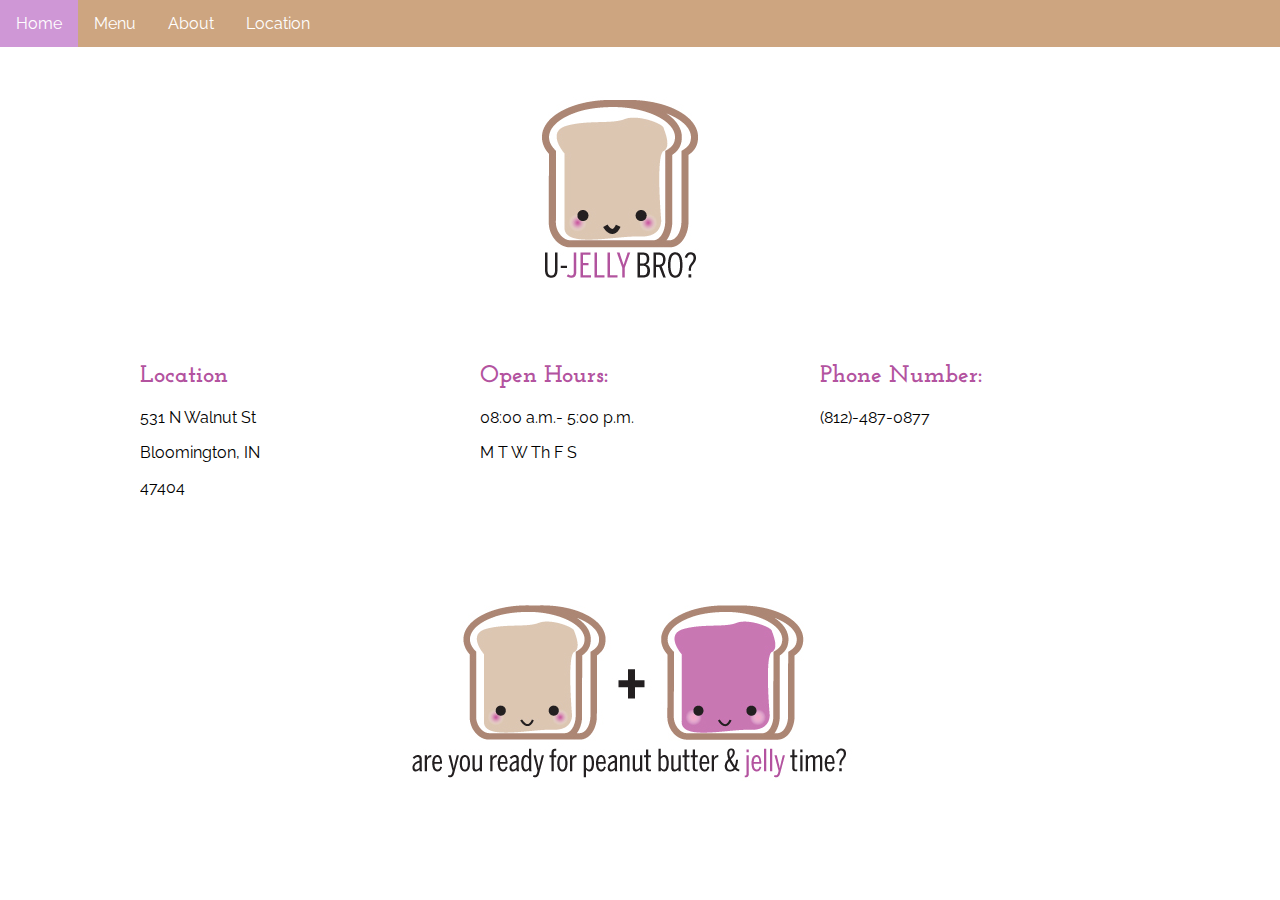
<file: index.html>
<!DOCTYPE html>
<html>
    <head>
        <meta charset="utf-8">
        <meta name="description" 
		content="U Jelly Bro?"/>
		<meta name="keywords" 
		content="restaurant, cafe, breakfast"/>
		<meta name="author" 
		content="Miranda Haryanto"/>
        <title>U Jelly Bro?</title>
        <link rel="stylesheet" type="text/css" href="style.css">
        <link href='https://fonts.googleapis.com/css?family=Raleway' rel='stylesheet' type='text/css'>
        <link href='https://fonts.googleapis.com/css?family=Josefin+Slab' rel='stylesheet' type='text/css'>
    </head>
    <body>
        <div class="container">
            <header>
               
               <img src="images/logo.jpg" style="max-width:100%;height:auto;" alt="Logo of U Jelly Bro?"/>
            
                <nav>
                    <ul>
                        <li><a href="./index.html">Home</a></li>
                         <li><a href="menu/index.html">Menu</a></li>
                        <li><a href="about/index.html">About</a></li>
                        <li><a href="location/index.html">Location</a></li>
                    </ul>
                </nav>
                 <h1>U - Jelly Bro?</h1>
            </header>
            <div class="row">
                <section class="col col-4">
                    <h2>Location</h2>
                   <p>
    				531 N Walnut St
    			</p>
    			<p>
    				Bloomington, IN
    			</p>
    			<p>
    				47404
    			</p>
                </section>
                <section class="col col-4">
                    <h2>Open Hours:</h2>
    			
    			<p>
    				08:00 a.m.- 5:00 p.m.
    			</p>
    			<p>
    				M T W Th F S 
    			</p>
                </section>
                <section class="col col-4">
                 	<h2>Phone Number:</h2>
                   
    		
                <p>
    				(812)-487-0877
    			</p>	
                </section>
   
    </div>
           <img src="images/menu1.jpg" style="max-width:100%;height:auto;" alt="Logo of U Jelly Bro?"/>
        </div>
    </body>
</html>
</file>
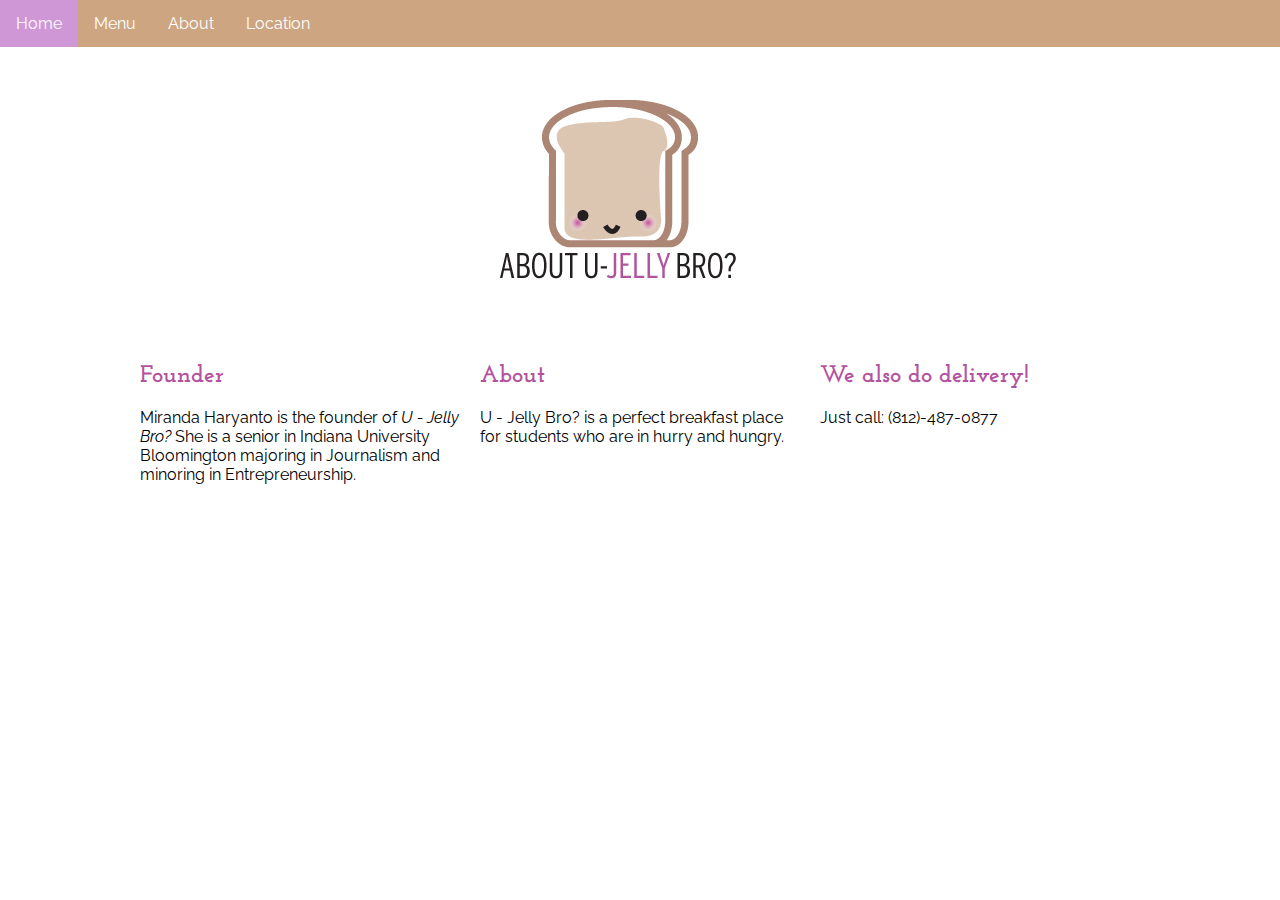
<file: about/index.html>
<!DOCTYPE html>
<html>
    <head>
        <meta charset="utf-8">
        <meta name="description" 
		content="about U Jelly Bro?"/>
		<meta name="keywords" 
		content="restaurant, cafe, breakfast"/>
		<meta name="author" 
		content="Miranda Haryanto"/>
        <title>U Jelly Bro?</title>
        <link rel="stylesheet" type="text/css" href="../style.css">
        <link href='https://fonts.googleapis.com/css?family=Raleway' rel='stylesheet' type='text/css'>
        <link href='https://fonts.googleapis.com/css?family=Josefin+Slab' rel='stylesheet' type='text/css'>
    </head>
    <body>
        <div class="container">
            <header>
               <img src="../images/about.jpg" style="max-width:100%;height:auto;" alt="Logo of U Jelly Bro?"/>
                <nav>
                    <ul>
                       <li><a href="../index.html">Home</a></li>
                          <li><a href="../menu/index.html">Menu</a></li>
                         <li><a href="./index.html">About</a></li>
                         <li><a href="../location/index.html">Location</a></li>
                    </ul>
                </nav>
                 <h1>U - Jelly Bro?</h1>
            </header>
            <div class="row">
                <section class="col col-4">
                    <h2>Founder</h2>
                   <p>
    				Miranda Haryanto is the founder of <i> U - Jelly Bro? </i> She is a senior in Indiana University Bloomington majoring in Journalism and minoring in Entrepreneurship. 
    			</p>
    			
                </section>
                <section class="col col-4">
                    <h2>About</h2>
    			
    			<p>
    				U - Jelly Bro? is a perfect breakfast place for students who are in hurry and hungry.   
    			</p>
    		
                </section>
                <section class="col col-4">
                 <section>
    			<h2>We also do delivery!</h2>
                <p>
    				Just call: (812)-487-0877
    			</p>	
                </section>
            </div>
           
        </div>
    </body>
</html>
</file>
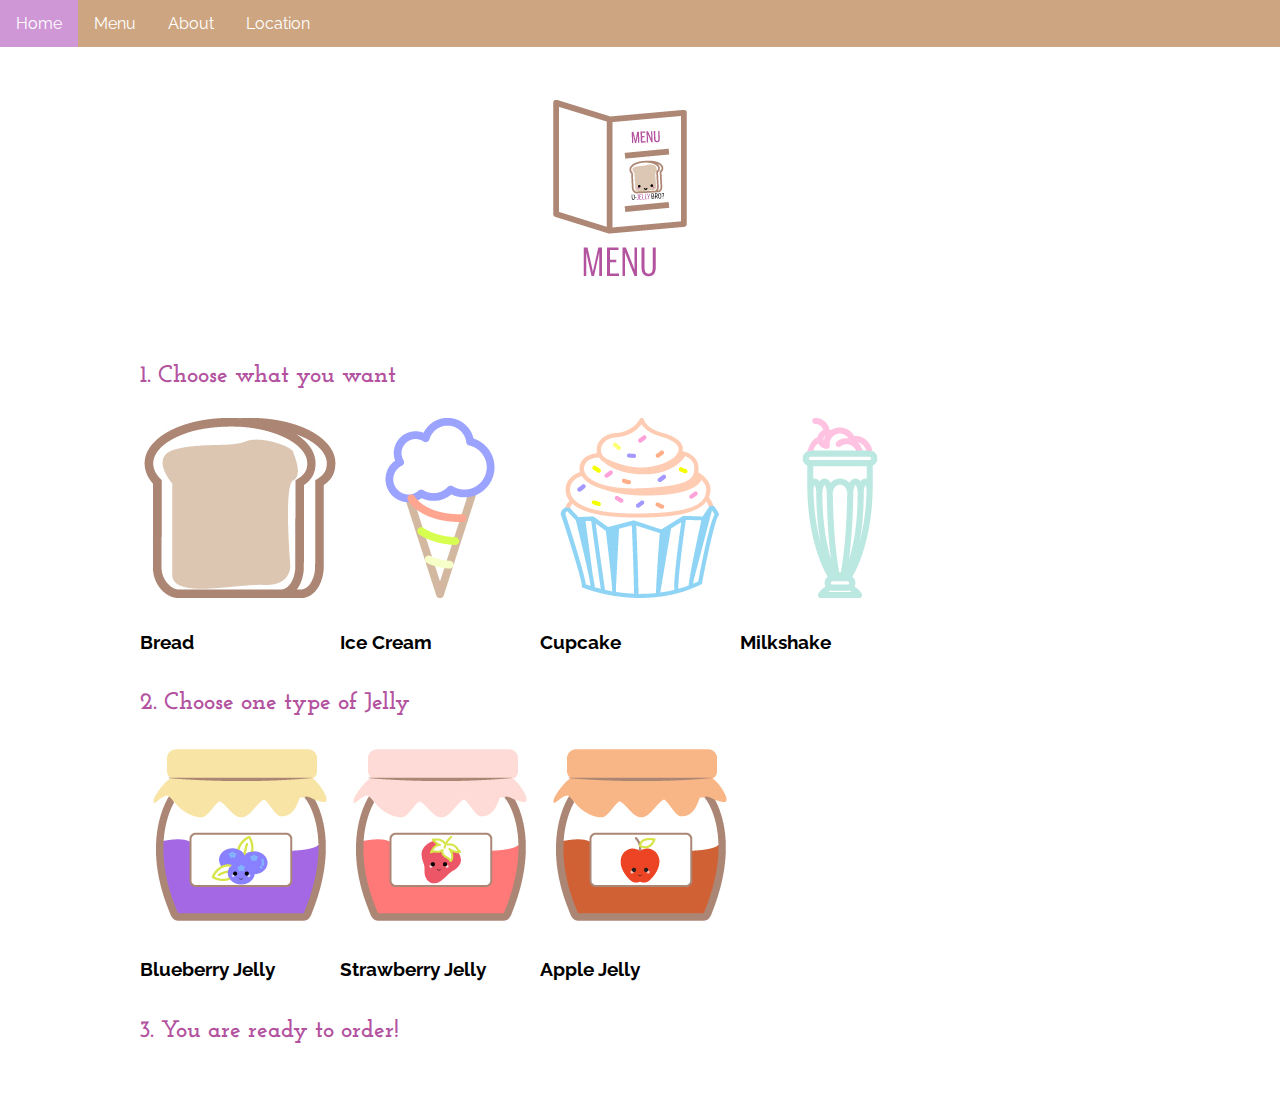
<file: menu/index.html>
<!DOCTYPE html>
<html>
    <head>
        <meta charset="utf-8">
       <meta name="description" 
		content="U Jelly Bro?"/>
		<meta name="keywords" 
		content="restaurant, cafe, breakfast"/>
		<meta name="author" 
		content="Miranda Haryanto"/>
        <title>U Jelly Bro?</title>
        <link rel="stylesheet" type="text/css" href="../style.css">
        <link href='https://fonts.googleapis.com/css?family=Raleway' rel='stylesheet' type='text/css'>
        <link href='https://fonts.googleapis.com/css?family=Josefin+Slab' rel='stylesheet' type='text/css'>
    </head>
    <body>
        <div class="container">
        
            <header>
         
            <img src="../images/menu.jpg" style="max-width:100%;height:auto;" alt="Logo of U Jelly Bro?"/>
                <nav>
                    <ul>
                        <li><a href="../index.html">Home</a></li>
                          <li><a href="./index.html">Menu</a></li>
                         <li><a href="../about/index.html">About</a></li>
                         <li><a href="../location/index.html">Location</a></li>
                    </ul>
                </nav>
                <h1>U Jelly Bro?</h1>
            </header>
           
              <h2> 1. Choose what you want </h2>
           <div class="row">
                <section class="col img">
                   
    				  <img src="../images/type4.jpg" alt="apple jelly"/>
                      <h3>Bread</h3>
               
                </section>
                <section class="col img">
                  
                   <img src="../images/type2.jpg" alt="blueberry jelly"/>
                 <h3>Ice Cream</h3>
    			
                </section>
                <section class="col img">
                   
    				  <img src="../images/type3.jpg" alt="strawberry jelly"/>
    			 <h3>Cupcake</h3>
    			
                </section>
                <section class="col img">
                   
    				  <img src="../images/type1.jpg" alt="apple jelly"/>
                      <h3>Milkshake</h3>
               
                </section>
                
            </div>
            <h2> 2. Choose one type of Jelly </h2>
           <div class="row">
                <section class="col img">
                  
                   <img src="../images/jelly2.jpg" alt="blueberry jelly"/>
                 <h3>Blueberry Jelly</h3>
    			
                </section>
                <section class="col img">
                   
    				  <img src="../images/jelly3.jpg" alt="strawberry jelly"/>
    			 <h3>Strawberry Jelly</h3>
    			
                </section>
                <section class="col img">
                   
    				  <img src="../images/jelly1.jpg" alt="apple jelly"/>
                      <h3>Apple Jelly</h3>
               
                </section>
            </div>
            <div class="row">
            <h2> 3. You are ready to order!</h2>
            </div>
        </div>
    </body>
</html>
</file>
<file: style.css>
h1{display:none;}

body {
	font-family: 'Raleway', avneir, arial, sans-serif;
	color: black;
}
h2{
	font-family: 'Josefin Slab', serif;
	Color: #B3539F;
}

ul {
    list-style-type: none;
    margin: 0;
    padding: 0;
    overflow: hidden;
    background-color: #CDA580;
	position: fixed;
    top: 0;
    width: 100%;
	left: 0;
}

li {
    float: left;
}

li a {
    display: block;
    color: white;
    text-align: center;
    padding: 14px 16px;
    text-decoration: none;
}

li a:hover {
    background-color:#CF97D6;
}

#map {
widht: 100%
}

.container {
    margin: 10px 4%;
}
.row {
    width: 100%;
    margin-bottom: 20px;
    display: block;
}
.container::after, .row::after {
    clear: both;
    display: table;
    content: "";
}
.col {
    float: left;
    display: block;
}

.col:last-child {
    margin: 0;
}

.col-4 {
    width: 100%;
    margin-right: 0;
}

.col img {
    width: 100%;
}

@media (min-width: 768px) {
    /*
        750 - (236*3) - (21*2)
        236/750 = 31.4666667%
        20/750 = 2.6666667%
    */
    .container {
        width: 750px;
        margin: 15px auto;
    }

    .col-4 {
        width: 31.4666667%;
        margin-right: 2.6666667%;
    }

}

@media (min-width: 992px) {
    /*
        960 - (306*3) - (21*2)
        306/960 = 31.875%
        21/960 = 2.1875%
    */
    .container {
        width: 960px;
        margin: 20px auto 5px;
    }

    .col-4 {
        width: 31.875%;
        margin-right: 2.1875%;
    }

    h1 {
        font-size: 3em;
    }
}

@media (min-width: 1200px) {
    /*
        1000 - (320*3) - (20*2)
        320/1000 = 32%
        20/1000 = 2%
    */
    .container {
        width: 1000px;
        margin: 40px auto 10px;
    }

    .col-4 {
        width: 32%;
        margin-right: 2%;
    }

    h1 {
        font-size: 3.75em;
        font-weight: 200;
    }
}
</file>
